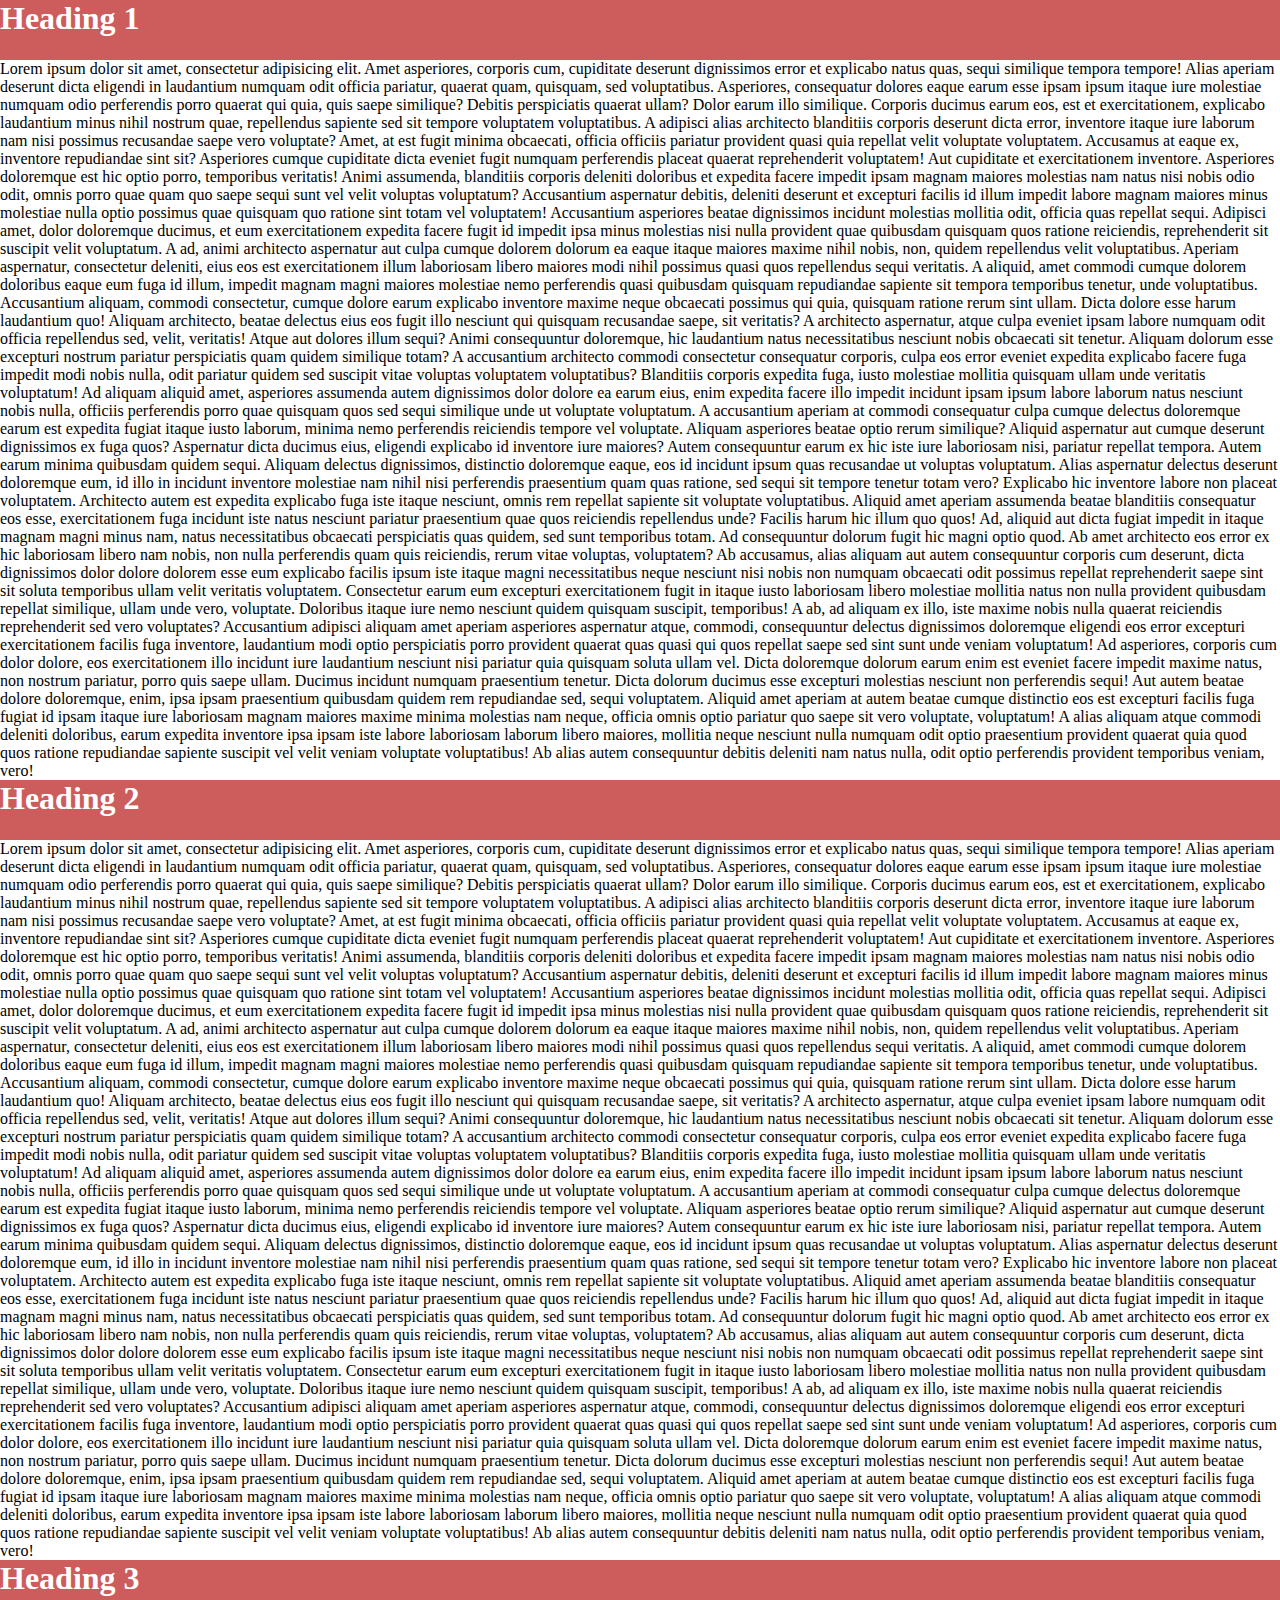
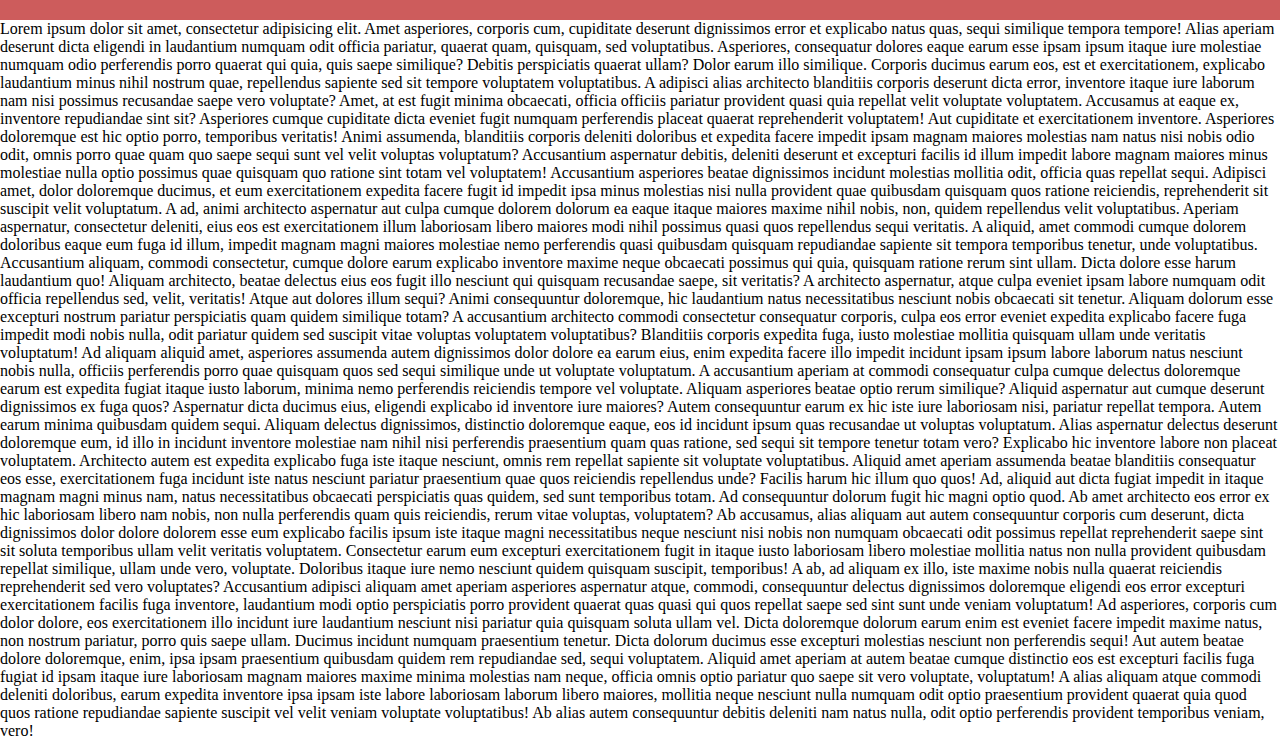
<file: index.html>
<!doctype html>
<html lang="en">
<head>
    <meta charset="UTF-8">
    <meta name="viewport"
          content="width=device-width, user-scalable=no, initial-scale=1.0, maximum-scale=1.0, minimum-scale=1.0">
    <meta http-equiv="X-UA-Compatible" content="ie=edge">
    <title>Document</title>
    <link rel="preconnect" href="https://fonts.googleapis.com">
    <link rel="preconnect" href="https://fonts.gstatic.com" crossorigin>
    <link href="https://fonts.googleapis.com/css2?family=Montserrat:wght@400;500;600;700&family=Roboto:ital,wght@0,400;0,500;0,700;1,500&display=swap" rel="stylesheet">
    <link rel="stylesheet" href="./index.css">
</head>
<body>
    <div>
        <h1>Heading 1</h1>
        <p>
            Lorem ipsum dolor sit amet, consectetur adipisicing elit. Amet asperiores, corporis cum, cupiditate deserunt dignissimos error et explicabo natus quas, sequi similique tempora tempore! Alias aperiam deserunt dicta eligendi in laudantium numquam odit officia pariatur, quaerat quam, quisquam, sed voluptatibus. Asperiores, consequatur dolores eaque earum esse ipsam ipsum itaque iure molestiae numquam odio perferendis porro quaerat qui quia, quis saepe similique? Debitis perspiciatis quaerat ullam? Dolor earum illo similique. Corporis ducimus earum eos, est et exercitationem, explicabo laudantium minus nihil nostrum quae, repellendus sapiente sed sit tempore voluptatem voluptatibus. A adipisci alias architecto blanditiis corporis deserunt dicta error, inventore itaque iure laborum nam nisi possimus recusandae saepe vero voluptate? Amet, at est fugit minima obcaecati, officia officiis pariatur provident quasi quia repellat velit voluptate voluptatem. Accusamus at eaque ex, inventore repudiandae sint sit? Asperiores cumque cupiditate dicta eveniet fugit numquam perferendis placeat quaerat reprehenderit voluptatem! Aut cupiditate et exercitationem inventore. Asperiores doloremque est hic optio porro, temporibus veritatis! Animi assumenda, blanditiis corporis deleniti doloribus et expedita facere impedit ipsam magnam maiores molestias nam natus nisi nobis odio odit, omnis porro quae quam quo saepe sequi sunt vel velit voluptas voluptatum? Accusantium aspernatur debitis, deleniti deserunt et excepturi facilis id illum impedit labore magnam maiores minus molestiae nulla optio possimus quae quisquam quo ratione sint totam vel voluptatem! Accusantium asperiores beatae dignissimos incidunt molestias mollitia odit, officia quas repellat sequi. Adipisci amet, dolor doloremque ducimus, et eum exercitationem expedita facere fugit id impedit ipsa minus molestias nisi nulla provident quae quibusdam quisquam quos ratione reiciendis, reprehenderit sit suscipit velit voluptatum. A ad, animi architecto aspernatur aut culpa cumque dolorem dolorum ea eaque itaque maiores maxime nihil nobis, non, quidem repellendus velit voluptatibus. Aperiam aspernatur, consectetur deleniti, eius eos est exercitationem illum laboriosam libero maiores modi nihil possimus quasi quos repellendus sequi veritatis. A aliquid, amet commodi cumque dolorem doloribus eaque eum fuga id illum, impedit magnam magni maiores molestiae nemo perferendis quasi quibusdam quisquam repudiandae sapiente sit tempora temporibus tenetur, unde voluptatibus. Accusantium aliquam, commodi consectetur, cumque dolore earum explicabo inventore maxime neque obcaecati possimus qui quia, quisquam ratione rerum sint ullam. Dicta dolore esse harum laudantium quo! Aliquam architecto, beatae delectus eius eos fugit illo nesciunt qui quisquam recusandae saepe, sit veritatis? A architecto aspernatur, atque culpa eveniet ipsam labore numquam odit officia repellendus sed, velit, veritatis! Atque aut dolores illum sequi? Animi consequuntur doloremque, hic laudantium natus necessitatibus nesciunt nobis obcaecati sit tenetur. Aliquam dolorum esse excepturi nostrum pariatur perspiciatis quam quidem similique totam? A accusantium architecto commodi consectetur consequatur corporis, culpa eos error eveniet expedita explicabo facere fuga impedit modi nobis nulla, odit pariatur quidem sed suscipit vitae voluptas voluptatem voluptatibus? Blanditiis corporis expedita fuga, iusto molestiae mollitia quisquam ullam unde veritatis voluptatum! Ad aliquam aliquid amet, asperiores assumenda autem dignissimos dolor dolore ea earum eius, enim expedita facere illo impedit incidunt ipsam ipsum labore laborum natus nesciunt nobis nulla, officiis perferendis porro quae quisquam quos sed sequi similique unde ut voluptate voluptatum. A accusantium aperiam at commodi consequatur culpa cumque delectus doloremque earum est expedita fugiat itaque iusto laborum, minima nemo perferendis reiciendis tempore vel voluptate. Aliquam asperiores beatae optio rerum similique? Aliquid aspernatur aut cumque deserunt dignissimos ex fuga quos? Aspernatur dicta ducimus eius, eligendi explicabo id inventore iure maiores? Autem consequuntur earum ex hic iste iure laboriosam nisi, pariatur repellat tempora. Autem earum minima quibusdam quidem sequi. Aliquam delectus dignissimos, distinctio doloremque eaque, eos id incidunt ipsum quas recusandae ut voluptas voluptatum. Alias aspernatur delectus deserunt doloremque eum, id illo in incidunt inventore molestiae nam nihil nisi perferendis praesentium quam quas ratione, sed sequi sit tempore tenetur totam vero? Explicabo hic inventore labore non placeat voluptatem. Architecto autem est expedita explicabo fuga iste itaque nesciunt, omnis rem repellat sapiente sit voluptate voluptatibus. Aliquid amet aperiam assumenda beatae blanditiis consequatur eos esse, exercitationem fuga incidunt iste natus nesciunt pariatur praesentium quae quos reiciendis repellendus unde? Facilis harum hic illum quo quos! Ad, aliquid aut dicta fugiat impedit in itaque magnam magni minus nam, natus necessitatibus obcaecati perspiciatis quas quidem, sed sunt temporibus totam. Ad consequuntur dolorum fugit hic magni optio quod. Ab amet architecto eos error ex hic laboriosam libero nam nobis, non nulla perferendis quam quis reiciendis, rerum vitae voluptas, voluptatem? Ab accusamus, alias aliquam aut autem consequuntur corporis cum deserunt, dicta dignissimos dolor dolore dolorem esse eum explicabo facilis ipsum iste itaque magni necessitatibus neque nesciunt nisi nobis non numquam obcaecati odit possimus repellat reprehenderit saepe sint sit soluta temporibus ullam velit veritatis voluptatem. Consectetur earum eum excepturi exercitationem fugit in itaque iusto laboriosam libero molestiae mollitia natus non nulla provident quibusdam repellat similique, ullam unde vero, voluptate. Doloribus itaque iure nemo nesciunt quidem quisquam suscipit, temporibus! A ab, ad aliquam ex illo, iste maxime nobis nulla quaerat reiciendis reprehenderit sed vero voluptates? Accusantium adipisci aliquam amet aperiam asperiores aspernatur atque, commodi, consequuntur delectus dignissimos doloremque eligendi eos error excepturi exercitationem facilis fuga inventore, laudantium modi optio perspiciatis porro provident quaerat quas quasi qui quos repellat saepe sed sint sunt unde veniam voluptatum! Ad asperiores, corporis cum dolor dolore, eos exercitationem illo incidunt iure laudantium nesciunt nisi pariatur quia quisquam soluta ullam vel. Dicta doloremque dolorum earum enim est eveniet facere impedit maxime natus, non nostrum pariatur, porro quis saepe ullam. Ducimus incidunt numquam praesentium tenetur. Dicta dolorum ducimus esse excepturi molestias nesciunt non perferendis sequi! Aut autem beatae dolore doloremque, enim, ipsa ipsam praesentium quibusdam quidem rem repudiandae sed, sequi voluptatem. Aliquid amet aperiam at autem beatae cumque distinctio eos est excepturi facilis fuga fugiat id ipsam itaque iure laboriosam magnam maiores maxime minima molestias nam neque, officia omnis optio pariatur quo saepe sit vero voluptate, voluptatum! A alias aliquam atque commodi deleniti doloribus, earum expedita inventore ipsa ipsam iste labore laboriosam laborum libero maiores, mollitia neque nesciunt nulla numquam odit optio praesentium provident quaerat quia quod quos ratione repudiandae sapiente suscipit vel velit veniam voluptate voluptatibus! Ab alias autem consequuntur debitis deleniti nam natus nulla, odit optio perferendis provident temporibus veniam, vero!
        </p>
    </div>
    <div>
        <h1>Heading 2</h1>
        <p>
            Lorem ipsum dolor sit amet, consectetur adipisicing elit. Amet asperiores, corporis cum, cupiditate deserunt dignissimos error et explicabo natus quas, sequi similique tempora tempore! Alias aperiam deserunt dicta eligendi in laudantium numquam odit officia pariatur, quaerat quam, quisquam, sed voluptatibus. Asperiores, consequatur dolores eaque earum esse ipsam ipsum itaque iure molestiae numquam odio perferendis porro quaerat qui quia, quis saepe similique? Debitis perspiciatis quaerat ullam? Dolor earum illo similique. Corporis ducimus earum eos, est et exercitationem, explicabo laudantium minus nihil nostrum quae, repellendus sapiente sed sit tempore voluptatem voluptatibus. A adipisci alias architecto blanditiis corporis deserunt dicta error, inventore itaque iure laborum nam nisi possimus recusandae saepe vero voluptate? Amet, at est fugit minima obcaecati, officia officiis pariatur provident quasi quia repellat velit voluptate voluptatem. Accusamus at eaque ex, inventore repudiandae sint sit? Asperiores cumque cupiditate dicta eveniet fugit numquam perferendis placeat quaerat reprehenderit voluptatem! Aut cupiditate et exercitationem inventore. Asperiores doloremque est hic optio porro, temporibus veritatis! Animi assumenda, blanditiis corporis deleniti doloribus et expedita facere impedit ipsam magnam maiores molestias nam natus nisi nobis odio odit, omnis porro quae quam quo saepe sequi sunt vel velit voluptas voluptatum? Accusantium aspernatur debitis, deleniti deserunt et excepturi facilis id illum impedit labore magnam maiores minus molestiae nulla optio possimus quae quisquam quo ratione sint totam vel voluptatem! Accusantium asperiores beatae dignissimos incidunt molestias mollitia odit, officia quas repellat sequi. Adipisci amet, dolor doloremque ducimus, et eum exercitationem expedita facere fugit id impedit ipsa minus molestias nisi nulla provident quae quibusdam quisquam quos ratione reiciendis, reprehenderit sit suscipit velit voluptatum. A ad, animi architecto aspernatur aut culpa cumque dolorem dolorum ea eaque itaque maiores maxime nihil nobis, non, quidem repellendus velit voluptatibus. Aperiam aspernatur, consectetur deleniti, eius eos est exercitationem illum laboriosam libero maiores modi nihil possimus quasi quos repellendus sequi veritatis. A aliquid, amet commodi cumque dolorem doloribus eaque eum fuga id illum, impedit magnam magni maiores molestiae nemo perferendis quasi quibusdam quisquam repudiandae sapiente sit tempora temporibus tenetur, unde voluptatibus. Accusantium aliquam, commodi consectetur, cumque dolore earum explicabo inventore maxime neque obcaecati possimus qui quia, quisquam ratione rerum sint ullam. Dicta dolore esse harum laudantium quo! Aliquam architecto, beatae delectus eius eos fugit illo nesciunt qui quisquam recusandae saepe, sit veritatis? A architecto aspernatur, atque culpa eveniet ipsam labore numquam odit officia repellendus sed, velit, veritatis! Atque aut dolores illum sequi? Animi consequuntur doloremque, hic laudantium natus necessitatibus nesciunt nobis obcaecati sit tenetur. Aliquam dolorum esse excepturi nostrum pariatur perspiciatis quam quidem similique totam? A accusantium architecto commodi consectetur consequatur corporis, culpa eos error eveniet expedita explicabo facere fuga impedit modi nobis nulla, odit pariatur quidem sed suscipit vitae voluptas voluptatem voluptatibus? Blanditiis corporis expedita fuga, iusto molestiae mollitia quisquam ullam unde veritatis voluptatum! Ad aliquam aliquid amet, asperiores assumenda autem dignissimos dolor dolore ea earum eius, enim expedita facere illo impedit incidunt ipsam ipsum labore laborum natus nesciunt nobis nulla, officiis perferendis porro quae quisquam quos sed sequi similique unde ut voluptate voluptatum. A accusantium aperiam at commodi consequatur culpa cumque delectus doloremque earum est expedita fugiat itaque iusto laborum, minima nemo perferendis reiciendis tempore vel voluptate. Aliquam asperiores beatae optio rerum similique? Aliquid aspernatur aut cumque deserunt dignissimos ex fuga quos? Aspernatur dicta ducimus eius, eligendi explicabo id inventore iure maiores? Autem consequuntur earum ex hic iste iure laboriosam nisi, pariatur repellat tempora. Autem earum minima quibusdam quidem sequi. Aliquam delectus dignissimos, distinctio doloremque eaque, eos id incidunt ipsum quas recusandae ut voluptas voluptatum. Alias aspernatur delectus deserunt doloremque eum, id illo in incidunt inventore molestiae nam nihil nisi perferendis praesentium quam quas ratione, sed sequi sit tempore tenetur totam vero? Explicabo hic inventore labore non placeat voluptatem. Architecto autem est expedita explicabo fuga iste itaque nesciunt, omnis rem repellat sapiente sit voluptate voluptatibus. Aliquid amet aperiam assumenda beatae blanditiis consequatur eos esse, exercitationem fuga incidunt iste natus nesciunt pariatur praesentium quae quos reiciendis repellendus unde? Facilis harum hic illum quo quos! Ad, aliquid aut dicta fugiat impedit in itaque magnam magni minus nam, natus necessitatibus obcaecati perspiciatis quas quidem, sed sunt temporibus totam. Ad consequuntur dolorum fugit hic magni optio quod. Ab amet architecto eos error ex hic laboriosam libero nam nobis, non nulla perferendis quam quis reiciendis, rerum vitae voluptas, voluptatem? Ab accusamus, alias aliquam aut autem consequuntur corporis cum deserunt, dicta dignissimos dolor dolore dolorem esse eum explicabo facilis ipsum iste itaque magni necessitatibus neque nesciunt nisi nobis non numquam obcaecati odit possimus repellat reprehenderit saepe sint sit soluta temporibus ullam velit veritatis voluptatem. Consectetur earum eum excepturi exercitationem fugit in itaque iusto laboriosam libero molestiae mollitia natus non nulla provident quibusdam repellat similique, ullam unde vero, voluptate. Doloribus itaque iure nemo nesciunt quidem quisquam suscipit, temporibus! A ab, ad aliquam ex illo, iste maxime nobis nulla quaerat reiciendis reprehenderit sed vero voluptates? Accusantium adipisci aliquam amet aperiam asperiores aspernatur atque, commodi, consequuntur delectus dignissimos doloremque eligendi eos error excepturi exercitationem facilis fuga inventore, laudantium modi optio perspiciatis porro provident quaerat quas quasi qui quos repellat saepe sed sint sunt unde veniam voluptatum! Ad asperiores, corporis cum dolor dolore, eos exercitationem illo incidunt iure laudantium nesciunt nisi pariatur quia quisquam soluta ullam vel. Dicta doloremque dolorum earum enim est eveniet facere impedit maxime natus, non nostrum pariatur, porro quis saepe ullam. Ducimus incidunt numquam praesentium tenetur. Dicta dolorum ducimus esse excepturi molestias nesciunt non perferendis sequi! Aut autem beatae dolore doloremque, enim, ipsa ipsam praesentium quibusdam quidem rem repudiandae sed, sequi voluptatem. Aliquid amet aperiam at autem beatae cumque distinctio eos est excepturi facilis fuga fugiat id ipsam itaque iure laboriosam magnam maiores maxime minima molestias nam neque, officia omnis optio pariatur quo saepe sit vero voluptate, voluptatum! A alias aliquam atque commodi deleniti doloribus, earum expedita inventore ipsa ipsam iste labore laboriosam laborum libero maiores, mollitia neque nesciunt nulla numquam odit optio praesentium provident quaerat quia quod quos ratione repudiandae sapiente suscipit vel velit veniam voluptate voluptatibus! Ab alias autem consequuntur debitis deleniti nam natus nulla, odit optio perferendis provident temporibus veniam, vero!
        </p>
    </div>
    <div>
        <h1>Heading 3</h1>
        <p>
            Lorem ipsum dolor sit amet, consectetur adipisicing elit. Amet asperiores, corporis cum, cupiditate deserunt dignissimos error et explicabo natus quas, sequi similique tempora tempore! Alias aperiam deserunt dicta eligendi in laudantium numquam odit officia pariatur, quaerat quam, quisquam, sed voluptatibus. Asperiores, consequatur dolores eaque earum esse ipsam ipsum itaque iure molestiae numquam odio perferendis porro quaerat qui quia, quis saepe similique? Debitis perspiciatis quaerat ullam? Dolor earum illo similique. Corporis ducimus earum eos, est et exercitationem, explicabo laudantium minus nihil nostrum quae, repellendus sapiente sed sit tempore voluptatem voluptatibus. A adipisci alias architecto blanditiis corporis deserunt dicta error, inventore itaque iure laborum nam nisi possimus recusandae saepe vero voluptate? Amet, at est fugit minima obcaecati, officia officiis pariatur provident quasi quia repellat velit voluptate voluptatem. Accusamus at eaque ex, inventore repudiandae sint sit? Asperiores cumque cupiditate dicta eveniet fugit numquam perferendis placeat quaerat reprehenderit voluptatem! Aut cupiditate et exercitationem inventore. Asperiores doloremque est hic optio porro, temporibus veritatis! Animi assumenda, blanditiis corporis deleniti doloribus et expedita facere impedit ipsam magnam maiores molestias nam natus nisi nobis odio odit, omnis porro quae quam quo saepe sequi sunt vel velit voluptas voluptatum? Accusantium aspernatur debitis, deleniti deserunt et excepturi facilis id illum impedit labore magnam maiores minus molestiae nulla optio possimus quae quisquam quo ratione sint totam vel voluptatem! Accusantium asperiores beatae dignissimos incidunt molestias mollitia odit, officia quas repellat sequi. Adipisci amet, dolor doloremque ducimus, et eum exercitationem expedita facere fugit id impedit ipsa minus molestias nisi nulla provident quae quibusdam quisquam quos ratione reiciendis, reprehenderit sit suscipit velit voluptatum. A ad, animi architecto aspernatur aut culpa cumque dolorem dolorum ea eaque itaque maiores maxime nihil nobis, non, quidem repellendus velit voluptatibus. Aperiam aspernatur, consectetur deleniti, eius eos est exercitationem illum laboriosam libero maiores modi nihil possimus quasi quos repellendus sequi veritatis. A aliquid, amet commodi cumque dolorem doloribus eaque eum fuga id illum, impedit magnam magni maiores molestiae nemo perferendis quasi quibusdam quisquam repudiandae sapiente sit tempora temporibus tenetur, unde voluptatibus. Accusantium aliquam, commodi consectetur, cumque dolore earum explicabo inventore maxime neque obcaecati possimus qui quia, quisquam ratione rerum sint ullam. Dicta dolore esse harum laudantium quo! Aliquam architecto, beatae delectus eius eos fugit illo nesciunt qui quisquam recusandae saepe, sit veritatis? A architecto aspernatur, atque culpa eveniet ipsam labore numquam odit officia repellendus sed, velit, veritatis! Atque aut dolores illum sequi? Animi consequuntur doloremque, hic laudantium natus necessitatibus nesciunt nobis obcaecati sit tenetur. Aliquam dolorum esse excepturi nostrum pariatur perspiciatis quam quidem similique totam? A accusantium architecto commodi consectetur consequatur corporis, culpa eos error eveniet expedita explicabo facere fuga impedit modi nobis nulla, odit pariatur quidem sed suscipit vitae voluptas voluptatem voluptatibus? Blanditiis corporis expedita fuga, iusto molestiae mollitia quisquam ullam unde veritatis voluptatum! Ad aliquam aliquid amet, asperiores assumenda autem dignissimos dolor dolore ea earum eius, enim expedita facere illo impedit incidunt ipsam ipsum labore laborum natus nesciunt nobis nulla, officiis perferendis porro quae quisquam quos sed sequi similique unde ut voluptate voluptatum. A accusantium aperiam at commodi consequatur culpa cumque delectus doloremque earum est expedita fugiat itaque iusto laborum, minima nemo perferendis reiciendis tempore vel voluptate. Aliquam asperiores beatae optio rerum similique? Aliquid aspernatur aut cumque deserunt dignissimos ex fuga quos? Aspernatur dicta ducimus eius, eligendi explicabo id inventore iure maiores? Autem consequuntur earum ex hic iste iure laboriosam nisi, pariatur repellat tempora. Autem earum minima quibusdam quidem sequi. Aliquam delectus dignissimos, distinctio doloremque eaque, eos id incidunt ipsum quas recusandae ut voluptas voluptatum. Alias aspernatur delectus deserunt doloremque eum, id illo in incidunt inventore molestiae nam nihil nisi perferendis praesentium quam quas ratione, sed sequi sit tempore tenetur totam vero? Explicabo hic inventore labore non placeat voluptatem. Architecto autem est expedita explicabo fuga iste itaque nesciunt, omnis rem repellat sapiente sit voluptate voluptatibus. Aliquid amet aperiam assumenda beatae blanditiis consequatur eos esse, exercitationem fuga incidunt iste natus nesciunt pariatur praesentium quae quos reiciendis repellendus unde? Facilis harum hic illum quo quos! Ad, aliquid aut dicta fugiat impedit in itaque magnam magni minus nam, natus necessitatibus obcaecati perspiciatis quas quidem, sed sunt temporibus totam. Ad consequuntur dolorum fugit hic magni optio quod. Ab amet architecto eos error ex hic laboriosam libero nam nobis, non nulla perferendis quam quis reiciendis, rerum vitae voluptas, voluptatem? Ab accusamus, alias aliquam aut autem consequuntur corporis cum deserunt, dicta dignissimos dolor dolore dolorem esse eum explicabo facilis ipsum iste itaque magni necessitatibus neque nesciunt nisi nobis non numquam obcaecati odit possimus repellat reprehenderit saepe sint sit soluta temporibus ullam velit veritatis voluptatem. Consectetur earum eum excepturi exercitationem fugit in itaque iusto laboriosam libero molestiae mollitia natus non nulla provident quibusdam repellat similique, ullam unde vero, voluptate. Doloribus itaque iure nemo nesciunt quidem quisquam suscipit, temporibus! A ab, ad aliquam ex illo, iste maxime nobis nulla quaerat reiciendis reprehenderit sed vero voluptates? Accusantium adipisci aliquam amet aperiam asperiores aspernatur atque, commodi, consequuntur delectus dignissimos doloremque eligendi eos error excepturi exercitationem facilis fuga inventore, laudantium modi optio perspiciatis porro provident quaerat quas quasi qui quos repellat saepe sed sint sunt unde veniam voluptatum! Ad asperiores, corporis cum dolor dolore, eos exercitationem illo incidunt iure laudantium nesciunt nisi pariatur quia quisquam soluta ullam vel. Dicta doloremque dolorum earum enim est eveniet facere impedit maxime natus, non nostrum pariatur, porro quis saepe ullam. Ducimus incidunt numquam praesentium tenetur. Dicta dolorum ducimus esse excepturi molestias nesciunt non perferendis sequi! Aut autem beatae dolore doloremque, enim, ipsa ipsam praesentium quibusdam quidem rem repudiandae sed, sequi voluptatem. Aliquid amet aperiam at autem beatae cumque distinctio eos est excepturi facilis fuga fugiat id ipsam itaque iure laboriosam magnam maiores maxime minima molestias nam neque, officia omnis optio pariatur quo saepe sit vero voluptate, voluptatum! A alias aliquam atque commodi deleniti doloribus, earum expedita inventore ipsa ipsam iste labore laboriosam laborum libero maiores, mollitia neque nesciunt nulla numquam odit optio praesentium provident quaerat quia quod quos ratione repudiandae sapiente suscipit vel velit veniam voluptate voluptatibus! Ab alias autem consequuntur debitis deleniti nam natus nulla, odit optio perferendis provident temporibus veniam, vero!
        </p>
    </div>
</body>
</html>
</file>
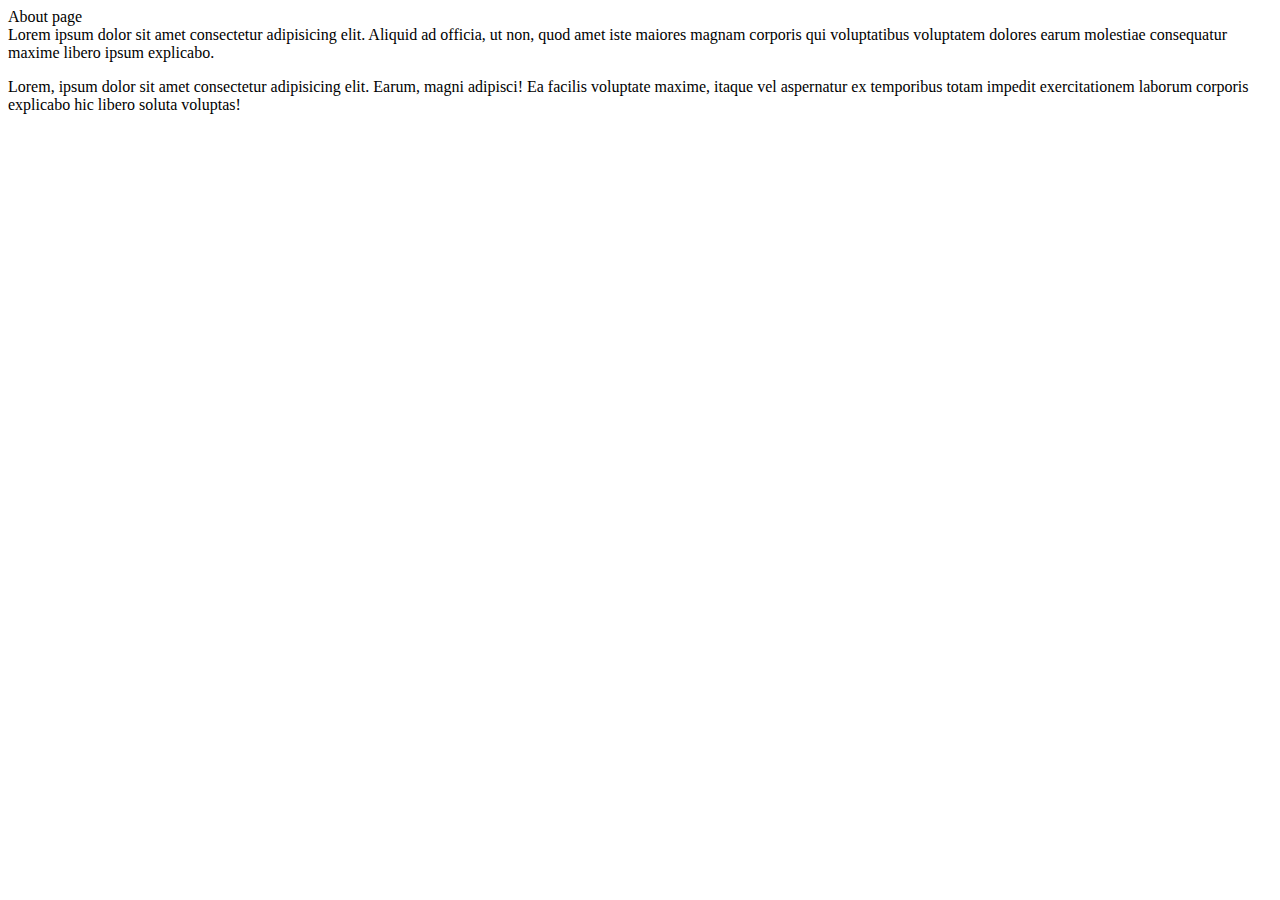
<file: about.html>
<!DOCTYPE html>
<html lang="en">
<head>
    <meta charset="UTF-8">
    <meta name="viewport" content="width=device-width, initial-scale=1.0">
    <title>Document</title>
</head>
<body>
    About page

    <div>
        Lorem ipsum dolor sit amet consectetur adipisicing elit. Aliquid ad officia, ut non, quod amet iste maiores magnam corporis qui voluptatibus voluptatem dolores earum molestiae consequatur maxime libero ipsum explicabo.
    </div>

    <p>Lorem, ipsum dolor sit amet consectetur adipisicing elit. Earum, magni adipisci! Ea facilis voluptate maxime, itaque vel aspernatur ex temporibus totam impedit exercitationem laborum corporis explicabo hic libero soluta voluptas!</p>
</body>
</html>
</file>
<file: index.css>
* {
    margin: 0;
    padding: 0;
}



a {
    position: fixed;
    right: 40px;
    bottom: 40px;
    text-decoration: none;
    color: #fff;
    display: inline-block;
    border-radius: 6px;
    background: #6464eb;
    padding: 10px;
}

h1 {
    background: indianred;
    height: 60px;
    color: #fff;
    position: sticky;
    top: 0;
}
</file>
